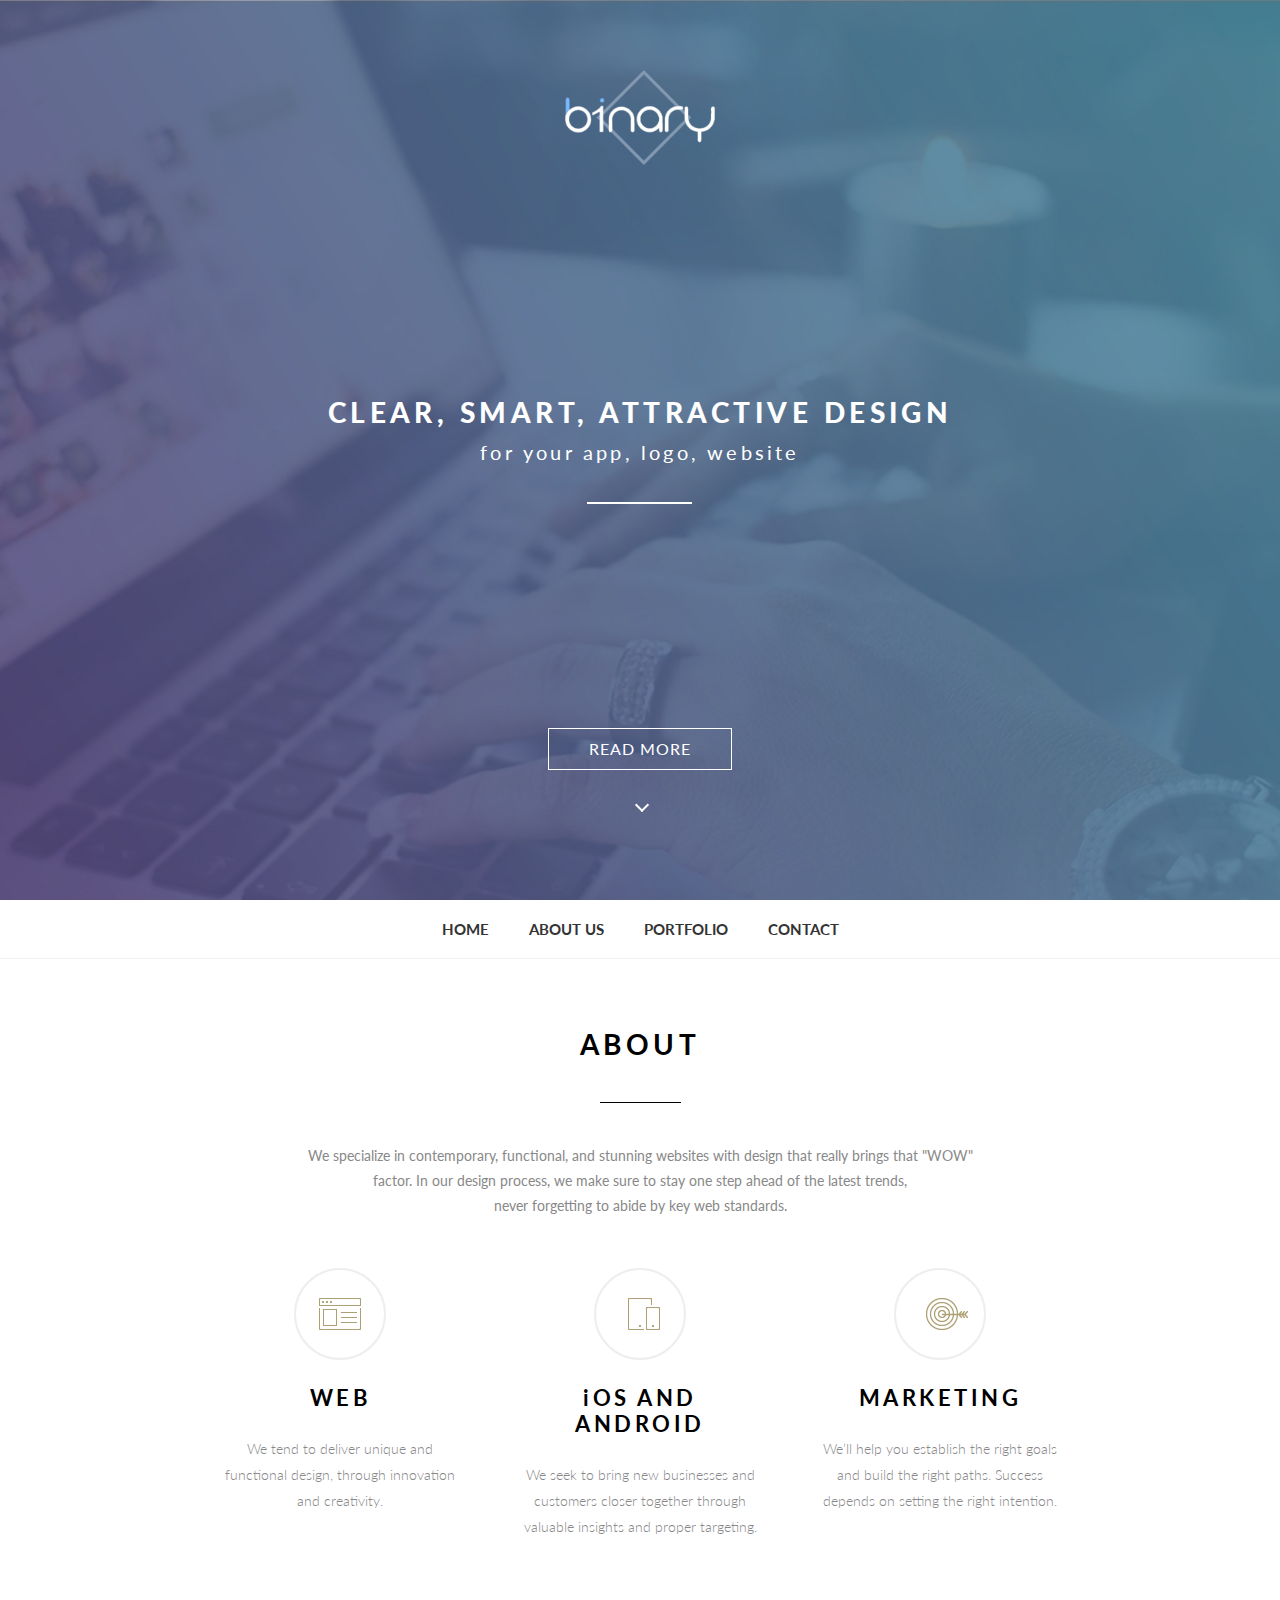
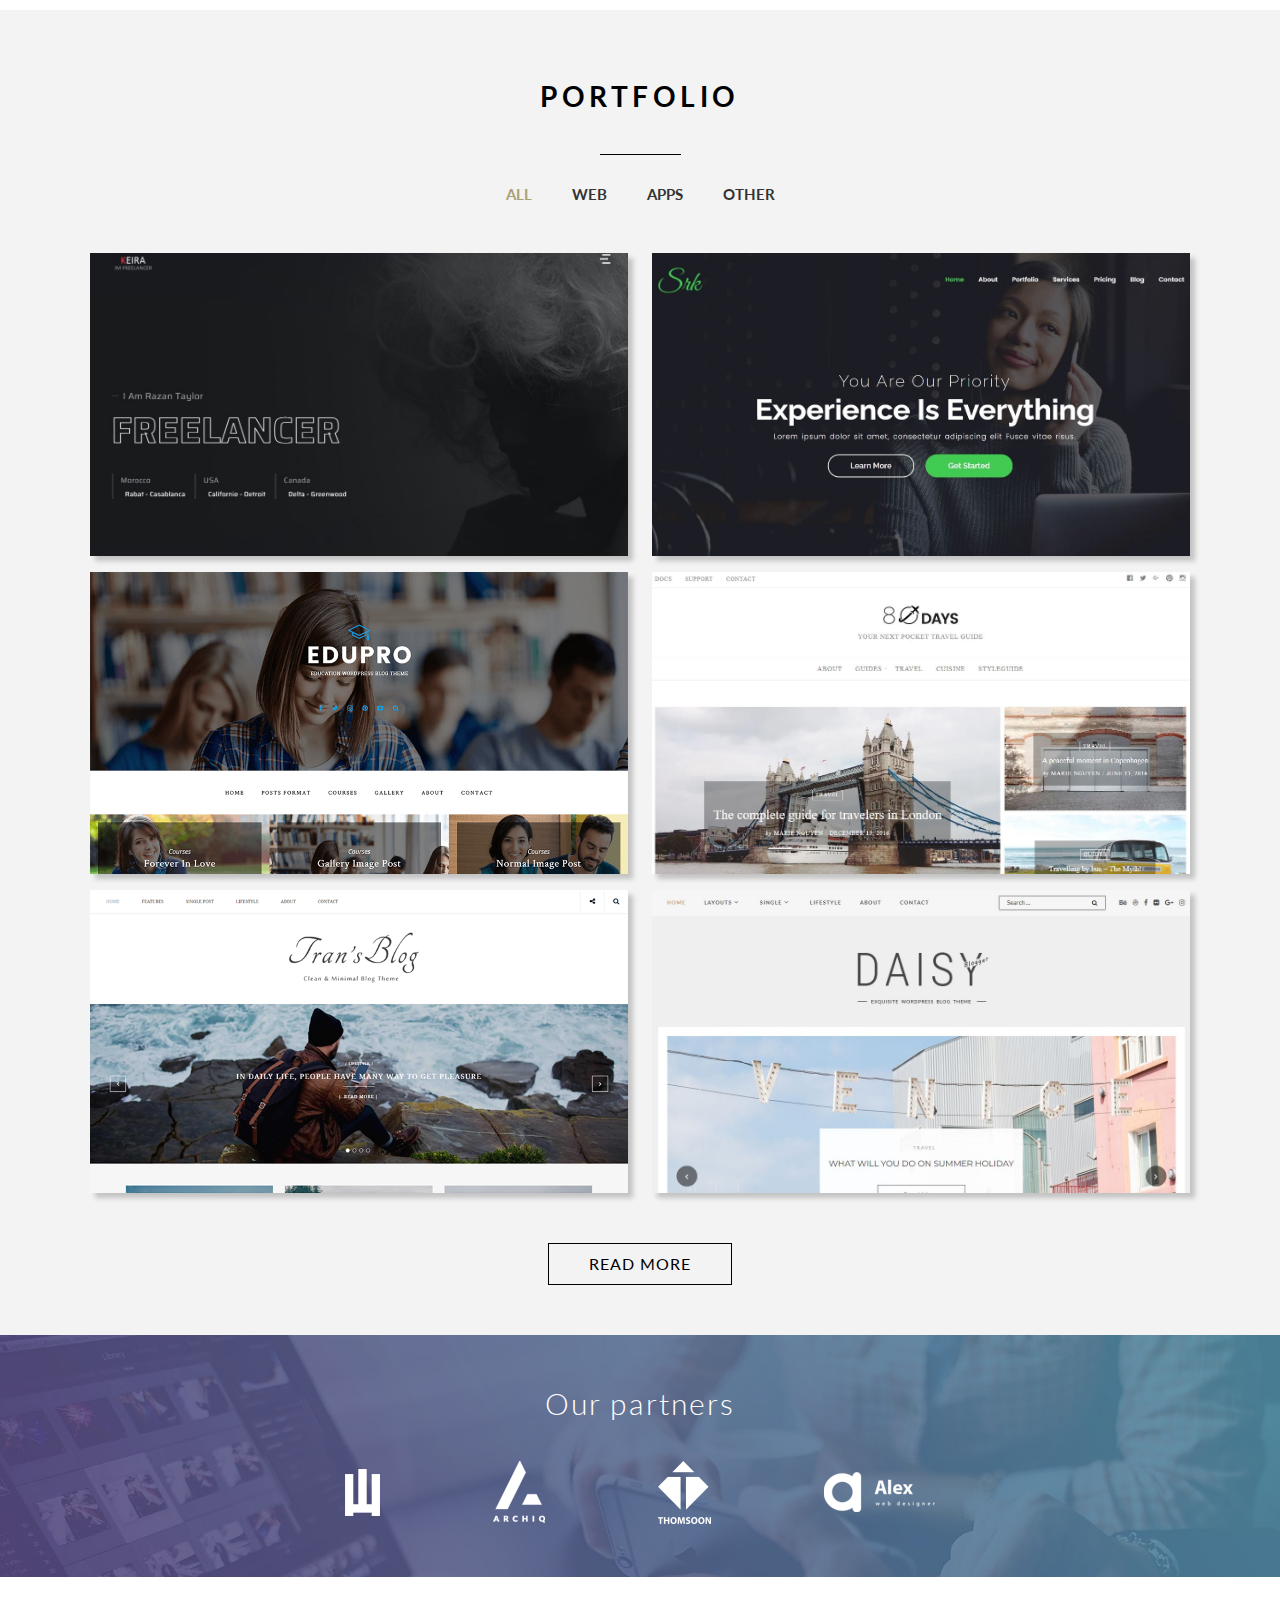
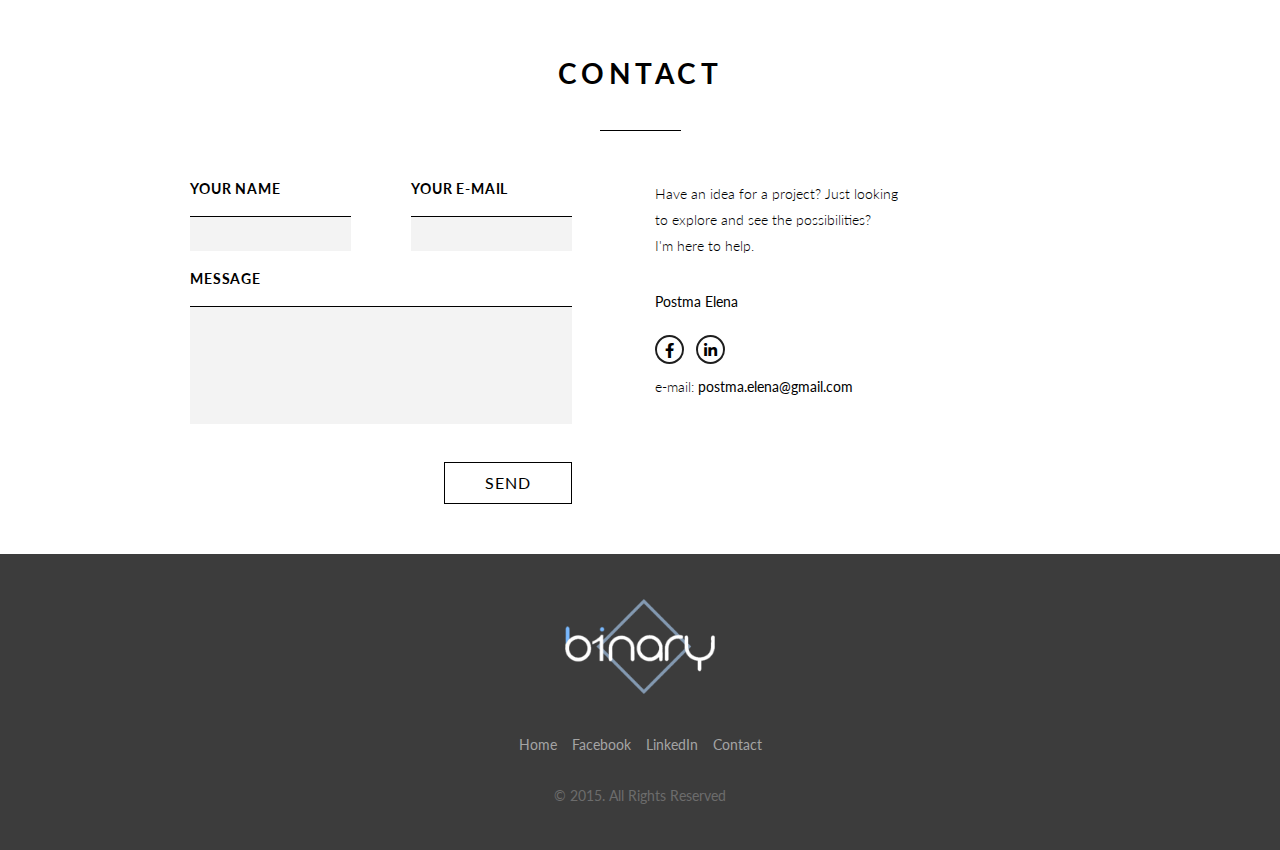
<file: index.html>
<!doctype html><html lang="en"><head><meta charset="UTF-8"><meta name="viewport" content="width=device-width,initial-scale=1"><title>Document</title><link rel="stylesheet" href="css/fontawesome.css"><link rel="stylesheet" href="css/style.css"></head><body><h1 class="visually-hidden">Binary</h1><section class="first-screen text-section--light" id="first-screen"><div class="first-screen__container container"><div class="first-screen__logo-wrap"><a class="wrap-link" href="#"><img class="first-screen__logo logo" src="files/logo.png" alt="binary" width="195" height="123"></a></div><h2 class="first-screen__title title title--bottom-line">Clear, smart, attractive design <span class="first-screen__subtitle">for your app, logo, website</span></h2><div class="first-screen__buttons"><a href="#nav" class="first-screen__btn btn"><span class="btn__text">Read more</span></a> <a href="#nav" class="first-screen__arrow arrow-down"></a></div></div></section><nav class="nav" id="nav"><div class="container"><ul class="nav__list"><li class="nav__item"><a class="nav__link" href="#first-screen">Home</a></li><li class="nav__item"><a class="nav__link" href="#about">About us</a></li><li class="nav__item"><a class="nav__link" href="#portfolio">Portfolio</a></li><li class="nav__item"><a class="nav__link" href="#contact">Contact</a></li></ul></div></nav><section id="about" class="about text-section--dark"><div class="container"><h2 class="about__title title title--bottom-line">About</h2><p class="about__desc title-desc">We specialize in contemporary, functional, and stunning websites with design that really brings that "WOW" factor. In our design process, we make sure to stay one step ahead of the latest trends,<br>never forgetting to abide by key web standards.</p><div class="about__services services"><ul class="services__list"><li class="services__item"><div class="services__card service"><div class="service__icon service__icon--one"></div><p class="service__title">Web</p><p class="service__desc">We tend to deliver unique and functional design, through innovation and creativity.</p></div></li><li class="services__item"><div class="services__card service"><div class="service__icon service__icon--two"></div><p class="service__title"><span class="lowercase">i</span>OS and Android</p><p class="service__desc">We seek to bring new businesses and customers closer together through valuable insights and proper targeting.</p></div></li><li class="services__item"><div class="services__card service"><div class="service__icon service__icon--three"></div><p class="service__title">Marketing</p><p class="service__desc">We’ll help you establish the right goals and build the right paths. Success depends on setting the right intention.</p></div></li></ul></div></div></section><section id="portfolio" class="portfolio text-section--dark"><div class="container"><h2 class="portfolio__title title title--bottom-line">Portfolio</h2><ul class="portfolio__filter filter"><li class="filter__item"><button class="filter__btn filter__btn--active" id="all" data-filter>All</button></li><li class="filter__item"><button class="filter__btn" id="web" data-filter>Web</button></li><li class="filter__item"><button class="filter__btn" id="apps" data-filter>Apps</button></li><li class="filter__item"><button class="filter__btn" id="other" data-filter>Other</button></li></ul><div class="portfolio__grid grid-portfolio"><ul class="grid-portfolio__list" id="list-grid-portfolio"></ul></div><button class="portfolio__btn btn" id="readmore" type="button"><span class="btn__text">Read more</span></button></div></section><section class="partners text-section--light"><div class="container"><h2 class="partners__title">Our partners</h2><div class="partners__content content-partners"><ul class="content-partners__list"><li class="content-partners__item"><div class="content-partners__img-wrap"><img class="content-partners__img" src="files/partners/w.png" alt="w" title="w"></div></li><li class="content-partners__item"><div class="content-partners__img-wrap"><img class="content-partners__img" src="files/partners/archiq.png" alt="archiq" title="archiq"></div></li><li class="content-partners__item"><div class="content-partners__img-wrap"><img class="content-partners__img" src="files/partners/thomsoon.png" alt="thomsoon" title="thomsoon"></div></li><li class="content-partners__item"><div class="content-partners__img-wrap"><img class="content-partners__img" src="files/partners/alex.png" alt="alex" title="alex"></div></li></ul></div></div></section><section class="contacts text-section--dark" id="contact"><div class="container"><h2 class="title title--bottom-line">Contact</h2><div class="contacts__content"><form class="contacts__form form" action="mailto:vlad@htmlbook.ru" enctype="text/plain" method="post" id="form"><div class="form__row"><div class="form__input-wrap"><label class="form__label" for="name">Your name</label> <input class="form__input form__input--text" type="text" name="name" id="name" placeholder=" " required></div><div class="form__input-wrap"><label class="form__label" for="email">Your e-mail</label> <input class="form__input form__input--text" type="email" name="email" id="email" placeholder=" " required></div></div><div class="form__textarea-wrap"><label class="form__label" for="meassage">Message</label> <textarea class="form__input form__input--textarea" name="meassage" id="meassage" cols="54" rows="7" placeholder=" " required></textarea></div><button type="submit" class="form__btn btn" id="submit"><span class="btn__text">Send</span></button></form><div class="contacts__info info-contacts"><p class="info-contacts__text">Have an idea for a project? Just looking to explore and see the possibilities?<br>I'm here to help.</p><p class="info-contacts__name"><b>Postma Elena</b></p><div class="info-contacts__social social"><ul class="social__list"><li class="social__item"><a class="social__link fab fa-facebook-f" href="https://www.facebook.com/" target="_blank">Facebook</a></li><li class="social__item"><a class="social__link fab fa-linkedin-in" href="http://www.linkedin.com/" target="_blank">LinkedIn</a></li></ul></div><p class="info-contacts__email-wrap">e-mail: <a class="info-contacts__email" href="mailto:postma.elena@gmail.com"><b>postma.elena@gmail.com</b></a></p></div></div></div></section><footer class="footer text-section--light"><div class="container"><div class="footer__content"><div class="footer__logo-wrap"><a class="wrap-link" href="#"><img class="footer__logo logo" src="files/logo.png" alt="binary" width="122" height="78"></a></div><div class="footer__nav nav-footer"><ul class="nav-footer__list"><li class="nav-footer__item"><a class="nav-footer__link" href="#">Home</a></li><li class="nav-footer__item"><a class="nav-footer__link" href="https://www.facebook.com/" target="_blank">Facebook</a></li><li class="nav-footer__item"><a class="nav-footer__link" href="http://www.linkedin.com/" target="_blank">LinkedIn</a></li><li class="nav-footer__item"><a class="nav-footer__link" href="#contact">Contact</a></li></ul></div><p class="footer__copyright">© 2015. All Rights Reserved</p></div></div></footer><script type="text/javascript" src="js/script.js"></script></body></html>
</file>
<file: css/style.css>
@import url("https://fonts.googleapis.com/css2?family=Lato:wght@300;400;700;900&display=swap");*{margin:0;padding:0;-webkit-box-sizing:border-box;box-sizing:border-box;color:inherit;font-family:inherit;border:none;background-color:transparent;outline:none}html{scroll-behavior:smooth}a{text-decoration:none}ul{list-style:none}body{font-family:"Lato","Arial",sans-serif}h1,h2,h3,h4,h5,h6{font-size:inherit;line-height:inherit;font-weight:normal}.container{max-width:1140px;margin:0 auto;padding:0 20px}.visually-hidden:not(:focus):not(:active){position:absolute;overflow:hidden;clip:rect(0 0 0 0);margin:-1px;padding:0;width:1px;height:1px;border:0;white-space:nowrap;-webkit-clip-path:inset(100%);clip-path:inset(100%)}.text-section--light{color:#fff}.text-section--light .title--bottom-line:after{background-color:#fff}.text-section--light .btn{border-color:#fff}.text-section--light .btn:after{background-color:#fff}.text-section--light .btn:hover{color:black}.text-section--light .arrow-down:before{border-color:#fff}.text-section--dark{color:#000}.text-section--dark .title--bottom-line:after{background-color:#000}.text-section--dark .btn{border-color:#000}.text-section--dark .btn:after{background-color:#000}.text-section--dark .btn:hover{color:white}.text-section--dark .arrow-down:before{border-color:#000}.title{font-size:34px;line-height:1.2;font-weight:700;text-transform:uppercase;letter-spacing:0.16em;text-align:center}.title--bottom-line:after{content:"";display:block;width:81px;height:1px;margin:40px auto 0}@media (max-width:1199px){.title--bottom-line:after{margin:20px auto 0}}@media (max-width:1400px){.title{font-size:28px}}@media (max-width:480px){.title{font-size:24px}}@media (max-width:320px){.title{font-size:20px}}.title-desc{font-size:14px;line-height:25px;color:#888;text-align:center;max-width:700px}.btn{cursor:pointer;display:block;padding:12px 40px;text-transform:uppercase;border:1px solid transparent;font-size:16px;line-height:1;font-weight:400;letter-spacing:0.06em;position:relative;-webkit-transition:color 0.2s ease-in;transition:color 0.2s ease-in}.btn:after{content:"";display:block;position:absolute;top:0;left:0;width:100%;height:100%;-webkit-transform:scale(0);transform:scale(0);-webkit-transition:-webkit-transform 0.2s ease;transition:-webkit-transform 0.2s ease;transition:transform 0.2s ease;transition:transform 0.2s ease,-webkit-transform 0.2s ease}.btn:hover:after{-webkit-transform:scale(1);transform:scale(1)}.btn__text{position:relative;z-index:1}@media (max-width:1400px){.logo{width:150px;height:auto}}@media (max-width:480px){.logo{width:100px}}@media (max-width:320px){.logo{width:60px}}.lowercase{text-transform:lowercase}.first-screen{background:#4166a0 url("../img/bg_first_screen.jpg") center no-repeat;background-size:cover;min-height:100vh;padding:165px 0;display:-webkit-box;display:-ms-flexbox;display:flex;-webkit-box-orient:vertical;-webkit-box-direction:normal;-ms-flex-direction:column;flex-direction:column}.first-screen__container{-webkit-box-flex:1;-ms-flex:1 1 auto;flex:1 1 auto;display:-webkit-box;display:-ms-flexbox;display:flex;-webkit-box-orient:vertical;-webkit-box-direction:normal;-ms-flex-direction:column;flex-direction:column;-webkit-box-align:center;-ms-flex-align:center;align-items:center;-webkit-box-pack:justify;-ms-flex-pack:justify;justify-content:space-between}.first-screen__logo{margin-bottom:50px}@media (max-width:1400px){.first-screen__logo{margin-bottom:30px}}@media (max-width:320px){.first-screen__logo{margin-bottom:20px}}.first-screen__title{line-height:40px;font-weight:900}.first-screen__title:after{width:105px;height:2px;margin:50px auto 0}@media (max-width:1400px){.first-screen__title:after{margin:30px auto 0}}@media (max-width:320px){.first-screen__title:after{margin:20px auto 0}}.first-screen__subtitle{display:block;font-size:26px;line-height:40px;font-weight:400;text-transform:none;letter-spacing:0.16em}@media (max-width:1400px){.first-screen__subtitle{font-size:20px}}@media (max-width:480px){.first-screen__subtitle{font-size:18px}}@media (max-width:320px){.first-screen__subtitle{font-size:14px}}.first-screen__buttons{margin-top:50px}@media (max-width:1400px){.first-screen__buttons{margin-top:30px}}@media (max-width:320px){.first-screen__buttons{margin-top:20px}}.first-screen__btn{margin-bottom:75px}@media (max-width:1400px){.first-screen__btn{margin-bottom:30px}}@media (max-width:320px){.first-screen__btn{margin-bottom:20px}}.first-screen__arrow{display:block;width:30px;height:30px;margin:0 auto;position:relative}.first-screen__arrow:before{content:"";display:block;position:absolute;left:40%;top:0;border-top:2px solid transparent;border-right:2px solid transparent;width:8px;height:8px;-webkit-transform:rotate(135deg);transform:rotate(135deg);-webkit-animation:arrow 1.5s infinite ease;animation:arrow 1.5s infinite ease}@media (max-width:1400px){.first-screen{padding:70px 0}}@media (max-width:480px){.first-screen{padding:50px 0}}@media (max-width:320px){.first-screen{padding:20px 0}}@-webkit-keyframes arrow{0%{top:0px}50%{top:10px}to{top:0px}}@keyframes arrow{0%{top:0px}50%{top:10px}to{top:0px}}.nav{-webkit-box-shadow:0px 1px 0px 0px rgba(0,0,0,0.05);box-shadow:0px 1px 0px 0px rgba(0,0,0,0.05)}@media (max-width:480px){.nav{padding:20px 0}}.nav__list{display:-webkit-box;display:-ms-flexbox;display:flex;-webkit-box-pack:center;-ms-flex-pack:center;justify-content:center}@media (max-width:480px){.nav__list{-ms-flex-wrap:wrap;flex-wrap:wrap}}.nav__item{white-space:nowrap}@media (max-width:480px){.nav__item{-webkit-box-flex:1;-ms-flex:1 1 50%;flex:1 1 50%}}.nav__link{display:block;padding:20px;font-size:15px;line-height:1.2;font-weight:700;text-transform:uppercase;color:#333;-webkit-transition:color 0.2s linear;transition:color 0.2s linear}.nav__link:hover{color:#ada074}@media (max-width:480px){.nav__link{text-align:center;padding:10px 20px}}.about{padding:130px 0 95px 0}.about__desc{margin:40px auto 0}@media (max-width:1199px){.about__desc{margin:20px auto 0}}.about__services{margin:70px auto 0}@media (max-width:1400px){.about__services{margin-top:50px}}@media (max-width:1199px){.about__services{margin-top:35px}}@media (max-width:1400px){.about{padding:70px 0}}.services{max-width:850px}@media (max-width:1199px){.services{max-width:480px}}.services__list{display:-webkit-box;display:-ms-flexbox;display:flex;-webkit-box-pack:justify;-ms-flex-pack:justify;justify-content:space-between}@media (max-width:1199px){.services__list{-webkit-box-orient:vertical;-webkit-box-direction:normal;-ms-flex-direction:column;flex-direction:column}}.services__item{-webkit-box-flex:1;-ms-flex:1 1 0px;flex:1 1 0}.services__item+.services__item{margin:0 0 0 50px}@media (max-width:1199px){.services__item+.services__item{margin:25px 0 0 0}}.service{position:relative}.service__icon{margin:0 auto;width:92px;height:92px;border:2px solid #eee;border-radius:50px}.service__icon--one{background:url("../img/services/window.png") center no-repeat}.service__icon--two{background:url("../img/services/gadgets.png") 57% 50% no-repeat}.service__icon--three{background:url("../img/services/target.png") 65% 50% no-repeat}.service__title{margin-top:25px;text-align:center;text-transform:uppercase;font-size:22px;line-height:1.2;font-weight:700;letter-spacing:0.16em}@media (max-width:1199px){.service__title{font-size:18px}}@media (max-width:1199px){.service__title{margin-top:15px}}.service__desc{margin-top:25px;color:#888;text-align:center;font-size:14px;line-height:26px;font-weight:300}@media (max-width:1199px){.service__desc{margin-top:15px}}.portfolio{padding:100px 0 60px;background-color:#f3f3f3}.portfolio__filter{margin:40px auto 0}@media (max-width:1400px){.portfolio__filter{margin:20px auto 0}}.portfolio__grid{margin-top:126px}@media (max-width:1400px){.portfolio__grid{margin-top:40px}}.portfolio__btn{margin:60px auto 0}@media (max-width:1400px){.portfolio__btn{margin:50px auto 0}}@media (max-width:1400px){.portfolio{padding:70px 0 50px}}.filter{display:-webkit-box;display:-ms-flexbox;display:flex;-webkit-box-pack:center;-ms-flex-pack:center;justify-content:center}@media (max-width:480px){.filter{-ms-flex-wrap:wrap;flex-wrap:wrap;padding:20px 0}}.filter__item{white-space:nowrap}@media (max-width:480px){.filter__item{-webkit-box-flex:1;-ms-flex:1 1 50%;flex:1 1 50%}}.filter__btn{cursor:pointer;display:block;padding:10px 20px;font-size:15px;line-height:1.2;font-weight:700;text-transform:uppercase;color:#333;-webkit-transition:color 0.2s linear;transition:color 0.2s linear}.filter__btn:hover{color:#ada074}.filter__btn--active{color:#ada074}@media (max-width:480px){.filter__btn{width:100%;padding:10px 20px}}.grid-portfolio__list{display:-ms-grid;display:grid;-ms-grid-columns:1fr 24px 1fr;grid-template-columns:repeat(2,1fr);grid-row-gap:16px;grid-column-gap:24px}@media (max-width:480px){.grid-portfolio__list{-ms-grid-columns:1fr;grid-template-columns:1fr}}.grid-portfolio__img-wrap{overflow:hidden;padding-top:56.25%;position:relative;background-color:#eee;-webkit-box-shadow:5px 5px 5px rgba(0,0,0,0.2);box-shadow:5px 5px 5px rgba(0,0,0,0.2);-webkit-transition:all 0.2s ease-in-out;transition:all 0.2s ease-in-out}.grid-portfolio__img-wrap:hover{-webkit-transform:scale(0.99);transform:scale(0.99);-webkit-box-shadow:0 0 0 rgba(0,0,0,0.2);box-shadow:0 0 0 rgba(0,0,0,0.2)}.grid-portfolio__img{width:100%;height:auto;display:block;position:absolute;top:0}.partners{padding-top:100px;padding-bottom:105px;background:#4269a5 url("../img/bg_partners.jpg") center no-repeat;background-size:cover}.partners__title{font-size:30px;line-height:1.2;font-weight:300;letter-spacing:0.06em;text-align:center}.partners__content{margin:95px auto 0}@media (max-width:1400px){.partners__content{margin:40px auto 0}}@media (max-width:1400px){.partners{padding-top:50px;padding-bottom:50px}}.content-partners{max-width:590px}.content-partners__list{display:-webkit-box;display:-ms-flexbox;display:flex;-webkit-box-pack:justify;-ms-flex-pack:justify;justify-content:space-between;-webkit-box-align:center;-ms-flex-align:center;align-items:center}@media (max-width:767px){.content-partners__list{-ms-flex-pack:distribute;justify-content:space-around}}@media (max-width:480px){.content-partners__list{-ms-flex-wrap:wrap;flex-wrap:wrap}}@media (max-width:480px){.content-partners__item{margin:25px}}.contacts{padding-top:180px;padding-bottom:80px}@media (max-width:1400px){.contacts{padding-top:80px;padding-bottom:50px}}.contacts__content{margin:120px auto 0;display:-webkit-box;display:-ms-flexbox;display:flex;max-width:900px}@media (max-width:1400px){.contacts__content{margin:50px auto 0}}@media (max-width:767px){.contacts__content{-webkit-box-orient:vertical;-webkit-box-direction:normal;-ms-flex-direction:column;flex-direction:column}}.contacts__form{-webkit-box-flex:1;-ms-flex:1 1 50%;flex:1 1 50%}@media (max-width:1199px){.contacts__form{-webkit-box-flex:0;-ms-flex:0 0 453px;flex:0 0 453px;-ms-flex-item-align:center;-ms-grid-row-align:center;align-self:center}}@media (max-width:767px){.contacts__form{-webkit-box-flex:0;-ms-flex:0 0 auto;flex:0 0 auto}}.contacts__info{-webkit-box-flex:1;-ms-flex:1 1 50%;flex:1 1 50%}@media (max-width:1199px){.contacts__info{margin-top:20px}}@media (max-width:767px){.contacts__info{-webkit-box-flex:0;-ms-flex:0 0 0px;flex:0 0 0}}.form{display:-webkit-box;display:-ms-flexbox;display:flex;-webkit-box-orient:vertical;-webkit-box-direction:normal;-ms-flex-direction:column;flex-direction:column;padding-right:68px}.form__row{display:-webkit-box;display:-ms-flexbox;display:flex;-webkit-box-pack:justify;-ms-flex-pack:justify;justify-content:space-between}@media (max-width:480px){.form__row{-webkit-box-orient:vertical;-webkit-box-direction:normal;-ms-flex-direction:column;flex-direction:column}}@media (max-width:480px){.form__input-wrap+.form__input-wrap{margin-top:20px}}.form__label{font-size:14px;line-height:1.2;font-weight:700;text-transform:uppercase;letter-spacing:0.06em;display:block}.form__input{margin-top:18px;background:#f3f3f3;resize:none;border-top:1px solid #000}.form__input:valid{border-top:1px solid green}.form__input:invalid:not(:-moz-placeholder-shown){border-top:1px solid red}.form__input:invalid:not(:-ms-input-placeholder){border-top:1px solid red}.form__input:invalid:not(:placeholder-shown){border-top:1px solid red}.checked-invalid-form .form__input:invalid{border-top:1px solid red}.form__input--text{-webkit-box-sizing:border-box;box-sizing:border-box;padding:5px 15px;width:161px;height:35px}@media (max-width:480px){.form__input--text{width:100%}}.form__input--textarea{-webkit-box-sizing:border-box;box-sizing:border-box;padding:5px 15px;width:100%;height:118px}.form__textarea-wrap{margin-top:75px}@media (max-width:1400px){.form__textarea-wrap{margin-top:20px}}.form__btn{margin-top:35px;-ms-flex-item-align:end;align-self:flex-end}@media (max-width:767px){.form__btn{-ms-flex-item-align:stretch;-ms-grid-row-align:stretch;align-self:stretch}}@media (max-width:767px){.form{padding-right:0}}.info-contacts{padding-left:15px;font-size:14px;line-height:26px;font-weight:300}@media (max-width:767px){.info-contacts{padding-left:0}}.info-contacts__text{max-width:250px}@media (max-width:767px){.info-contacts__text{max-width:none}}.info-contacts__name{margin-top:30px}.info-contacts__social{margin-top:20px}.info-contacts__email-wrap{margin-top:10px}.info-contacts__email:hover{text-decoration:underline}.social__list{display:-webkit-box;display:-ms-flexbox;display:flex}.social__item+.social__item{margin-left:12px}.social__link{display:block;font-size:0;width:29px;height:29px;border:2px solid #1e1e1e;border-radius:50px;position:relative;-webkit-transition:border 0.2s linear;transition:border 0.2s linear}.social__link:hover{border:2px solid #ada074}.social__link:hover:before{color:#ada074}.social__link:before{color:#000;font-size:15px;position:absolute;top:50%;left:50%;-webkit-transform:translate(-50%,-50%);transform:translate(-50%,-50%);-webkit-transition:color 0.2s linear;transition:color 0.2s linear}.footer{background:#3c3c3c;padding-top:45px;padding-bottom:45px}.footer__content{display:-webkit-box;display:-ms-flexbox;display:flex;-webkit-box-orient:vertical;-webkit-box-direction:normal;-ms-flex-direction:column;flex-direction:column;-webkit-box-align:center;-ms-flex-align:center;align-items:center}.footer__nav{margin-top:40px}@media (max-width:480px){.footer__nav{margin-top:20px}}.footer__copyright{color:#6c6c6c;font-size:14px;line-height:1.2;font-weight:400;margin-top:35px}@media (max-width:480px){.footer__copyright{margin-top:15px}}@media (max-width:480px){.nav-footer{-ms-flex-wrap:wrap;flex-wrap:wrap;padding:20px 0}}.nav-footer__list{display:-webkit-box;display:-ms-flexbox;display:flex;-webkit-box-pack:center;-ms-flex-pack:center;justify-content:center}.nav-footer__item{white-space:nowrap}.nav-footer__item+.nav-footer__item{margin-left:15px}@media (max-width:480px){.nav-footer__item{-webkit-box-flex:1;-ms-flex:1 1 50%;flex:1 1 50%}}.nav-footer__link{cursor:pointer;display:block;font-size:14px;line-height:1.2;font-weight:400;color:#a4a4a4;-webkit-transition:color 0.2s linear;transition:color 0.2s linear}.nav-footer__link:hover{color:#fff}.nav-footer__link--active{color:#fff}@media (max-width:480px){.nav-footer__link{width:100%}}
</file>
